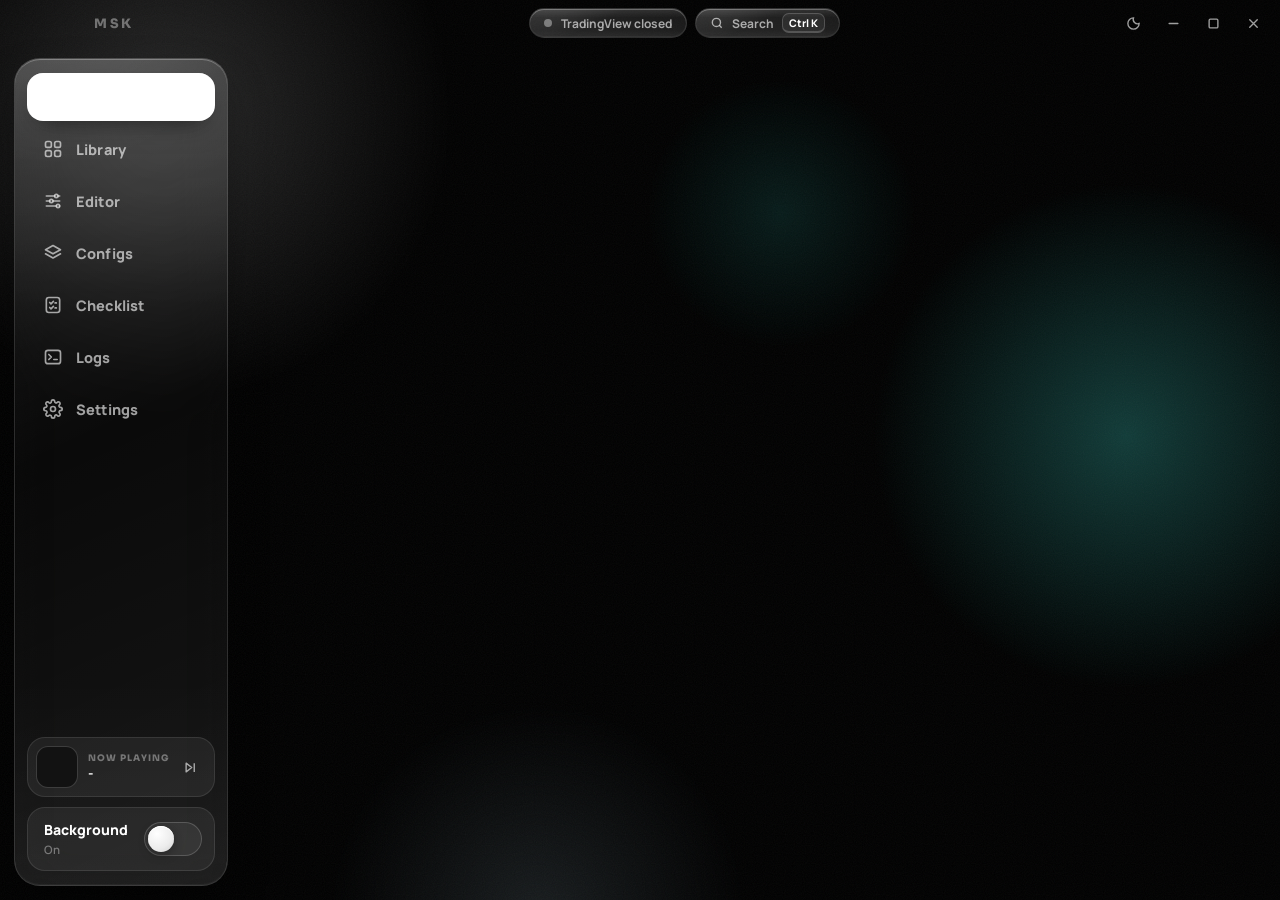
<file: studio/index.html>
<!doctype html>
<html data-theme="dark">
<head>
  <meta charset="utf-8" />
  <meta http-equiv="Content-Security-Policy" content="default-src 'self'; img-src 'self' msk: data: blob:; media-src 'self' msk: blob:; style-src 'self' 'unsafe-inline'; font-src 'self'; script-src 'self'" />
  <title>MSK Studio</title>
  <link rel="stylesheet" href="styles.css" />
</head>
<body>
  <svg width="0" height="0" style="position:absolute" aria-hidden="true">
    <filter id="lg" x="0" y="0" width="100%" height="100%" color-interpolation-filters="sRGB">
      <feTurbulence type="fractalNoise" baseFrequency="0.012 0.018" numOctaves="2" seed="9" result="n" />
      <feGaussianBlur in="n" stdDeviation="2.5" result="nb" />
      <feDisplacementMap in="SourceGraphic" in2="nb" scale="34" xChannelSelector="R" yChannelSelector="G" />
    </filter>
  </svg>

  <div class="ambient" aria-hidden="true"><i class="blob b1"></i><i class="blob b2"></i><i class="blob b3"></i><i class="blob b4"></i><div class="grain"></div></div>

  <header class="titlebar">
    <div class="brand"><span class="wm" id="wm-small"></span><span class="brand-name">MSK</span></div>
    <div class="tb-center"><div class="pill glass" id="tv-pill"><span class="dot"></span><span id="tv-text">TradingView closed</span></div>
      <button class="pill upd-pill" id="upd-pill" hidden title="Update available"><svg viewBox="0 0 24 24"><path d="M12 16V4M7 9l5-5 5 5M4 20h16"/></svg><span id="upd-text">Update</span></button>
      <button class="pill glass pal-btn" id="pal-btn" title="Command palette"><svg viewBox="0 0 24 24"><circle cx="11" cy="11" r="7"/><path d="M20 20l-4-4"/></svg><span>Search</span><kbd>Ctrl K</kbd></button></div>
    <div class="tb-right">
      <button class="wc" id="theme-btn" title="Light / dark"><svg viewBox="0 0 24 24"><path d="M12 3a9 9 0 1 0 9 9 7 7 0 0 1-9-9z"/></svg></button>
      <button class="wc" id="w-min" title="Minimize"><svg viewBox="0 0 24 24"><path d="M5 12h14"/></svg></button>
      <button class="wc" id="w-max" title="Maximize"><svg viewBox="0 0 24 24"><rect x="5" y="5" width="14" height="14" rx="2"/></svg></button>
      <button class="wc close" id="w-close" title="Close"><svg viewBox="0 0 24 24"><path d="M6 6l12 12M18 6L6 18"/></svg></button>
    </div>
  </header>

  <aside class="sidebar glass">
    <nav id="nav">
      <span class="nav-blob"></span>
      <button data-page="home"><svg viewBox="0 0 24 24"><path d="M3 11l9-7 9 7v9a1 1 0 0 1-1 1h-5v-6H9v6H4a1 1 0 0 1-1-1z"/></svg><span>Home</span></button>
      <button data-page="library"><svg viewBox="0 0 24 24"><rect x="3" y="3" width="7" height="7" rx="2"/><rect x="14" y="3" width="7" height="7" rx="2"/><rect x="3" y="14" width="7" height="7" rx="2"/><rect x="14" y="14" width="7" height="7" rx="2"/></svg><span>Library</span></button>
      <button data-page="editor"><svg viewBox="0 0 24 24"><path d="M4 6h10M18 6h2M4 12h4M12 12h8M4 18h12M20 18h0"/><circle cx="16" cy="6" r="2"/><circle cx="10" cy="12" r="2"/><circle cx="18" cy="18" r="2"/></svg><span>Editor</span></button>
      <button data-page="configs"><svg viewBox="0 0 24 24"><path d="M12 3l9 5-9 5-9-5z"/><path d="M3 13l9 5 9-5"/></svg><span>Configs</span></button>
      <button data-page="checklist"><svg viewBox="0 0 24 24"><rect x="4" y="3" width="16" height="18" rx="3"/><path d="M8 9l1.6 1.6L12.5 7.7M8 15l1.6 1.6 2.9-2.9M14.5 9.5H16M14.5 15.5H16"/></svg><span>Checklist</span></button>
      <button data-page="logs"><svg viewBox="0 0 24 24"><rect x="3" y="4" width="18" height="16" rx="3"/><path d="M7 9l3 3-3 3M13 15h4"/></svg><span>Logs</span></button>
      <button data-page="settings"><svg viewBox="0 0 24 24"><circle cx="12" cy="12" r="3"/><path d="M19.4 15a1.7 1.7 0 0 0 .3 1.8l.1.1a2 2 0 1 1-2.8 2.8l-.1-.1a1.7 1.7 0 0 0-1.8-.3 1.7 1.7 0 0 0-1 1.5V21a2 2 0 1 1-4 0v-.1a1.7 1.7 0 0 0-1.1-1.5 1.7 1.7 0 0 0-1.8.3l-.1.1a2 2 0 1 1-2.8-2.8l.1-.1a1.7 1.7 0 0 0 .3-1.8 1.7 1.7 0 0 0-1.5-1H3a2 2 0 1 1 0-4h.1a1.7 1.7 0 0 0 1.5-1.1 1.7 1.7 0 0 0-.3-1.8l-.1-.1a2 2 0 1 1 2.8-2.8l.1.1a1.7 1.7 0 0 0 1.8.3H9a1.7 1.7 0 0 0 1-1.5V3a2 2 0 1 1 4 0v.1a1.7 1.7 0 0 0 1 1.5 1.7 1.7 0 0 0 1.8-.3l.1-.1a2 2 0 1 1 2.8 2.8l-.1.1a1.7 1.7 0 0 0-.3 1.8V9a1.7 1.7 0 0 0 1.5 1H21a2 2 0 1 1 0 4h-.1a1.7 1.7 0 0 0-1.5 1z"/></svg><span>Settings</span></button>
    </nav>
    <div class="side-foot">
      <div class="np" id="np" title="Open in Editor"><span class="np-thumb"></span><div class="np-txt"><small class="eyebrow" style="font-size:9px">Now playing</small><b class="np-name">-</b><small class="np-sub"></small></div>
        <button class="np-next" id="np-next" title="Next config"><svg viewBox="0 0 24 24"><path d="M5 5l9 7-9 7zM18 5v14"/></svg></button></div>
      <div class="master">
        <div><b>Background</b><small id="master-sub">On</small></div>
        <label class="switch big"><input type="checkbox" id="master" /><span></span></label>
      </div>
    </div>
  </aside>

  <main id="view"></main>
  <div id="toasts"></div>
  <div id="modal-root"></div>
  <div id="drop" class="drop"><div class="drop-inner glass"><b>Drop to add</b><small>Images and videos go straight to your library</small></div></div>

  <script src="../common.js"></script>
  <script src="shim.js"></script>
  <script src="logo.js"></script>
  <script src="fx.js"></script>
  <script src="checklist.js"></script>
  <script src="chart.js"></script>
  <script src="app.js"></script>
</body>
</html>
</file>
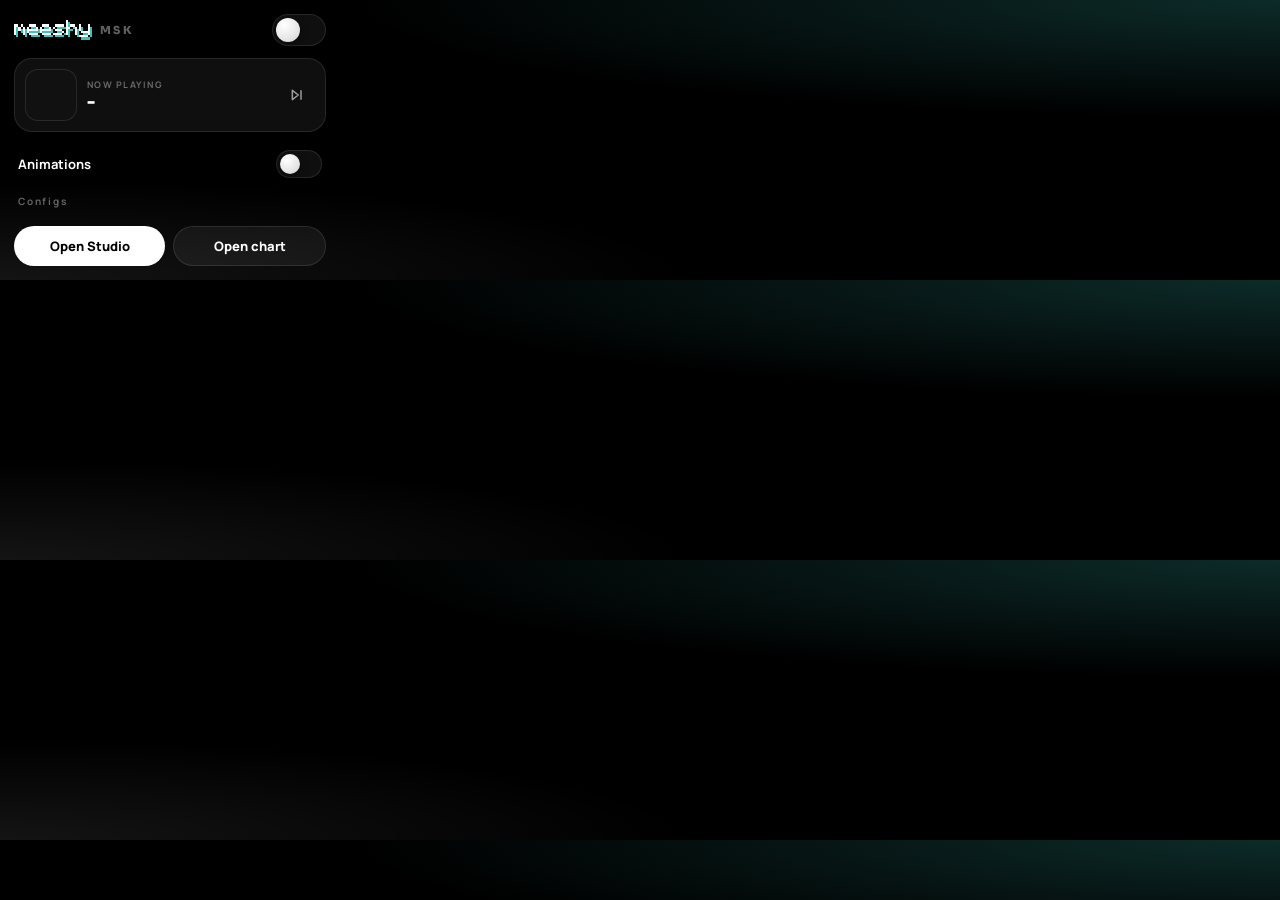
<file: popup.html>
<!doctype html>
<html data-theme="dark">
<head><meta charset="utf-8" /><link rel="stylesheet" href="popup.css" /></head>
<body>
  <header>
    <div class="brand"><span id="wm"></span><span class="tag">MSK</span></div>
    <label class="switch big" title="Background on/off"><input type="checkbox" id="on" /><span></span></label>
  </header>
  <a class="upd" id="upd" hidden><b>✦ Update <span id="upd-v"></span> is out</b><span>Download from GitHub, replace your folder, hit reload</span></a>
  <section class="np" id="np">
    <div class="thumb" id="np-thumb"></div>
    <div class="txt"><small>NOW PLAYING</small><b id="np-name">-</b><span id="np-sub"></span></div>
    <button class="icon" id="next" title="Next config"><svg viewBox="0 0 24 24"><path d="M5 5l9 7-9 7zM18 5v14"/></svg></button>
  </section>
  <div class="row"><span>Animations</span><label class="switch"><input type="checkbox" id="fx" /><span></span></label></div>
  <div class="label">Configs</div>
  <div class="list" id="list"></div>
  <footer>
    <button class="btn solid" id="studio">Open Studio</button>
    <button class="btn glass" id="chart">Open chart</button>
  </footer>
  <script src="common.js"></script>
  <script src="studio/logo.js"></script>
  <script src="popup.js"></script>
</body>
</html>
</file>
<file: studio/styles.css>
@font-face { font-family: "Sora"; src: url(fonts/sora-latin-600-normal.woff2) format("woff2"); font-weight: 600; }
@font-face { font-family: "Sora"; src: url(fonts/sora-latin-700-normal.woff2) format("woff2"); font-weight: 700; }
@font-face { font-family: "Sora"; src: url(fonts/sora-latin-800-normal.woff2) format("woff2"); font-weight: 800 900; }
@font-face { font-family: "Manrope"; src: url(fonts/manrope-latin-500-normal.woff2) format("woff2"); font-weight: 500; }
@font-face { font-family: "Manrope"; src: url(fonts/manrope-latin-600-normal.woff2) format("woff2"); font-weight: 600; }
@font-face { font-family: "Manrope"; src: url(fonts/manrope-latin-700-normal.woff2) format("woff2"); font-weight: 700; }
@font-face { font-family: "Manrope"; src: url(fonts/manrope-latin-800-normal.woff2) format("woff2"); font-weight: 800; }

:root {
  --acc: 57,197,187; --glow: 57,197,187; --miku: rgb(var(--acc)); --miku-2: #7cf7ee; --on-acc: #001a18;
  --spring: cubic-bezier(.34, 1.56, .64, 1);
  --ease: cubic-bezier(.2, .8, .2, 1);
  --r-lg: 26px; --r-md: 18px; --r-sm: 12px;
  --display: "Sora", "Segoe UI", sans-serif;
  --body: "Manrope", "Segoe UI", sans-serif;
}
[data-theme="dark"] {
  --bg: #000; --fg: #fff; --fg-2: rgba(255,255,255,.62); --fg-3: rgba(255,255,255,.38);
  --line: rgba(255,255,255,.10); --line-2: rgba(255,255,255,.18);
  --glass-a: rgba(255,255,255,.11); --glass-b: rgba(255,255,255,.025); --glass-edge: rgba(255,255,255,.14);
  --glass-hi: rgba(255,255,255,.28); --shadow: rgba(0,0,0,.65);
  --solid: #fff; --on-solid: #000; --field: rgba(255,255,255,.06);
  --blob-1: rgba(255,255,255,.16); --blob-2: rgba(var(--glow),.30); --blob-3: rgba(120,140,150,.20); --blob-4: rgba(var(--glow),.14);
}
[data-theme="light"] {
  --bg: #f3f4f5; --fg: #050505; --fg-2: rgba(0,0,0,.6); --fg-3: rgba(0,0,0,.38);
  --line: rgba(0,0,0,.08); --line-2: rgba(0,0,0,.14);
  --glass-a: rgba(255,255,255,.78); --glass-b: rgba(255,255,255,.42); --glass-edge: rgba(255,255,255,.9);
  --glass-hi: rgba(255,255,255,1); --shadow: rgba(20,30,40,.16);
  --solid: #000; --on-solid: #fff; --field: rgba(0,0,0,.045);
  --blob-1: rgba(0,0,0,.10); --blob-2: rgba(var(--glow),.38); --blob-3: rgba(160,170,180,.35); --blob-4: rgba(var(--glow),.2);
}

* { box-sizing: border-box; margin: 0; padding: 0; }
html, body { height: 100%; overflow: hidden; background: var(--bg); color: var(--fg); font-family: var(--body); font-weight: 600; font-size: 14px; -webkit-font-smoothing: antialiased; transition: background .5s var(--ease), color .5s var(--ease); }
button, input, select { font: inherit; color: inherit; }
button { cursor: pointer; border: 0; background: none; }
svg { display: block; }
::selection { background: var(--miku); color: var(--on-acc); }
::-webkit-scrollbar { width: 10px; height: 10px; }
::-webkit-scrollbar-thumb { background: var(--line-2); border-radius: 10px; border: 3px solid transparent; background-clip: padding-box; }
::-webkit-scrollbar-track { background: transparent; }

/* ---------- ambient background ---------- */
.ambient { position: fixed; inset: 0; z-index: 0; overflow: hidden; pointer-events: none; }
/* soft light without filter: blur (a blurred element is re-rendered every frame it moves) */
.blob { position: absolute; border-radius: 50%; will-change: transform; background: radial-gradient(closest-side, var(--c), transparent) !important; }
.b1 { --c: var(--blob-1); width: 46vw; height: 46vw; left: -10vw; top: -14vw; animation: drift1 34s ease-in-out infinite alternate; }
.b2 { --c: var(--blob-2); width: 40vw; height: 40vw; right: -8vw; top: 20vh; animation: drift2 40s ease-in-out infinite alternate; }
.b3 { --c: var(--blob-3); width: 34vw; height: 34vw; left: 25vw; bottom: -18vw; animation: drift3 46s ease-in-out infinite alternate; }
.b4 { --c: var(--blob-4); width: 22vw; height: 22vw; left: 50vw; top: 8vh; animation: drift1 28s ease-in-out infinite alternate-reverse; }
@keyframes drift1 { to { transform: translate(14vw, 12vh) scale(1.15); } }
@keyframes drift2 { to { transform: translate(-16vw, -10vh) scale(.9); } }
@keyframes drift3 { to { transform: translate(10vw, -14vh) scale(1.2); } }
.grain { position: absolute; inset: 0; opacity: .05; background-image: url("data:image/svg+xml,%3Csvg xmlns='http://www.w3.org/2000/svg' width='160' height='160'%3E%3Cfilter id='n'%3E%3CfeTurbulence type='fractalNoise' baseFrequency='.9' numOctaves='2'/%3E%3C/filter%3E%3Crect width='100%25' height='100%25' filter='url(%23n)'/%3E%3C/svg%3E"); }

/* ---------- liquid glass ---------- */
.glass {
  position: relative; isolation: isolate;
  background: linear-gradient(155deg, var(--glass-a), var(--glass-b) 45%, var(--glass-a) 140%);
  backdrop-filter: blur(24px) saturate(180%);
  border: 1px solid var(--glass-edge);
  box-shadow: inset 0 1px 0 var(--glass-hi), inset 0 -1px 1px rgba(255,255,255,.05), 0 20px 50px -18px var(--shadow);
}
.glass::before { /* specular highlight that follows the cursor */
  content: ""; position: absolute; inset: 0; border-radius: inherit; pointer-events: none; z-index: -1;
  background: radial-gradient(420px circle at var(--mx, 20%) var(--my, -10%), rgba(255,255,255,.14), transparent 45%);
  opacity: .9; transition: opacity .4s;
}
.glass::after { /* soft rim light */
  content: ""; position: absolute; inset: 0; border-radius: inherit; pointer-events: none;
  background: linear-gradient(180deg, rgba(255,255,255,.10), transparent 30%, transparent 75%, rgba(255,255,255,.04));
  mix-blend-mode: overlay;
}
.bubble { /* refracting liquid glass for small pills/buttons */
  backdrop-filter: blur(10px) saturate(190%);
  backdrop-filter: url(#lg) blur(6px) saturate(190%) brightness(1.08);
}

/* ---------- layout ---------- */
.titlebar { position: fixed; top: 0; left: 0; right: 0; height: 46px; z-index: 50; display: flex; align-items: center; padding: 0 8px 0 18px; -webkit-app-region: drag; }
.titlebar button, .titlebar .pill { -webkit-app-region: no-drag; }
.brand { display: flex; align-items: center; gap: 10px; width: 236px; }
.brand .wm { width: 66px; color: var(--fg); }
.brand-name { font-family: var(--display); font-weight: 900; font-size: 13px; letter-spacing: .2em; color: var(--fg-3); }
.tb-center { flex: 1; display: flex; justify-content: center; }
.tb-right { display: flex; gap: 2px; }
.wc { width: 38px; height: 32px; border-radius: 10px; display: grid; place-items: center; color: var(--fg-2); transition: background .2s, color .2s, transform .25s var(--spring); }
.wc svg { width: 15px; height: 15px; fill: none; stroke: currentColor; stroke-width: 2.2; stroke-linecap: round; }
.wc:hover { background: var(--field); color: var(--fg); }
.wc:active { transform: scale(.9); }
.wc.close:hover { background: #e5484d; color: #fff; }
.pill { display: inline-flex; align-items: center; gap: 9px; height: 30px; padding: 0 14px; border-radius: 99px; font-size: 12px; font-weight: 700; color: var(--fg-2); cursor: pointer; transition: transform .3s var(--spring); }
.pill:hover { transform: scale(1.04); }
.dot { width: 8px; height: 8px; border-radius: 50%; background: var(--fg-3); box-shadow: 0 0 0 0 transparent; transition: background .3s; }
.dot.on { background: var(--miku); animation: pulse 2s infinite; }
.dot.warn { background: #ffb224; }
.dot.busy { background: var(--fg); animation: blink 1s infinite; }
@keyframes pulse { 0% { box-shadow: 0 0 0 0 rgba(var(--acc),.6); } 70% { box-shadow: 0 0 0 9px rgba(var(--acc),0); } 100% { box-shadow: 0 0 0 0 rgba(var(--acc),0); } }
@keyframes blink { 50% { opacity: .25; } }

.sidebar { position: fixed; top: 58px; left: 14px; bottom: 14px; width: 214px; z-index: 40; border-radius: var(--r-lg); padding: 14px 12px; display: flex; flex-direction: column; }
#nav { position: relative; display: flex; flex-direction: column; gap: 4px; }
#nav button { position: relative; z-index: 1; display: flex; align-items: center; gap: 13px; height: 48px; padding: 0 16px; border-radius: 16px; color: var(--fg-2); font-weight: 800; font-size: 14.5px; letter-spacing: .01em; transition: color .3s, transform .3s var(--spring); }
#nav button svg { width: 20px; height: 20px; fill: none; stroke: currentColor; stroke-width: 2; stroke-linecap: round; stroke-linejoin: round; transition: transform .45s var(--spring); }
#nav button:hover { color: var(--fg); }
#nav button:hover svg { transform: scale(1.12) rotate(-4deg); }
#nav button:active { transform: scale(.96); }
#nav button.active { color: var(--on-solid); }
.nav-blob { position: absolute; left: 0; right: 0; top: 0; height: 48px; border-radius: 16px; background: var(--solid); z-index: 0;
  box-shadow: 0 10px 28px -10px var(--shadow), inset 0 1px 0 rgba(255,255,255,.35);
  transition: transform .55s cubic-bezier(.5, 1.5, .4, 1), height .3s var(--ease); }
.side-foot { margin-top: auto; }
.master { display: flex; align-items: center; justify-content: space-between; gap: 10px; padding: 12px 12px 12px 16px; border-radius: 18px; background: var(--field); border: 1px solid var(--line); }
.master b { display: block; font-weight: 800; font-size: 14px; }
.master small { color: var(--fg-3); font-size: 11.5px; }

main#view { position: fixed; top: 46px; left: 242px; right: 0; bottom: 0; z-index: 10; overflow-y: auto; overflow-x: hidden; padding: 18px 28px 40px 18px; }
.page { animation: pageIn .6s var(--ease) both; }
.page.out { animation: pageOut .22s var(--ease) both; }
@keyframes pageIn { from { opacity: 0; transform: translateY(18px) scale(.99); filter: blur(10px); } }
@keyframes pageOut { to { opacity: 0; transform: translateY(-8px); filter: blur(6px); } }
.stagger > * { animation: rise .7s var(--ease) both; animation-delay: calc(var(--i, 0) * 55ms + 60ms); }
@keyframes rise { from { opacity: 0; transform: translateY(16px) scale(.98); } }

/* ---------- type ---------- */
.eyebrow { font-family: var(--display); font-weight: 800; font-size: 11px; letter-spacing: .28em; text-transform: uppercase; color: var(--fg-3); }
h1.title { font-family: var(--display); font-weight: 900; font-size: 46px; line-height: 1.02; letter-spacing: -.035em; }
h2.title { font-family: var(--display); font-weight: 900; font-size: 34px; letter-spacing: -.03em; }
h3 { font-family: var(--display); font-weight: 800; font-size: 15px; letter-spacing: -.01em; }
.muted { color: var(--fg-2); }
.faint { color: var(--fg-3); }
.page-head { display: flex; align-items: flex-end; justify-content: space-between; gap: 20px; margin: 8px 0 22px; }
.page-head .left { display: flex; flex-direction: column; gap: 8px; }
.row { display: flex; align-items: center; gap: 10px; }
.wrap { flex-wrap: wrap; }
.grow { flex: 1; }

/* ---------- buttons ---------- */
.btn { position: relative; display: inline-flex; align-items: center; justify-content: center; gap: 9px; height: 42px; padding: 0 20px; border-radius: 99px; font-weight: 800; font-size: 13.5px; letter-spacing: .01em; white-space: nowrap; transition: transform .35s var(--spring), background .25s, box-shadow .3s, opacity .2s; overflow: hidden; }
.btn svg { width: 17px; height: 17px; fill: none; stroke: currentColor; stroke-width: 2.2; stroke-linecap: round; stroke-linejoin: round; }
.btn:hover { transform: translateY(-2px) scale(1.02); }
.btn:active { transform: scale(.95); transition-duration: .1s; }
.btn.solid { background: var(--solid); color: var(--on-solid); box-shadow: 0 12px 30px -12px var(--shadow), inset 0 1px 0 rgba(255,255,255,.4); }
.btn.glass { color: var(--fg); }
.btn.ghost { color: var(--fg-2); }
.btn.ghost:hover { color: var(--fg); background: var(--field); }
.btn.miku { background: var(--miku); color: var(--on-acc); box-shadow: 0 12px 30px -10px rgba(var(--acc),.6); }
.btn.danger:hover { color: #ff5a5f; }
.btn.sm { height: 34px; padding: 0 14px; font-size: 12.5px; }
.btn.icon { width: 38px; padding: 0; height: 38px; }
.btn.sm.icon { width: 34px; height: 34px; }
.btn[disabled] { opacity: .4; pointer-events: none; }
.btn .ripple { position: absolute; border-radius: 50%; transform: scale(0); background: currentColor; opacity: .22; animation: ripple .6s var(--ease); pointer-events: none; }
@keyframes ripple { to { transform: scale(4); opacity: 0; } }

/* ---------- cards ---------- */
.card { border-radius: var(--r-lg); padding: 20px; }
.grid { display: grid; gap: 16px; }
.hero { display: grid; grid-template-columns: 1.35fr 1fr; gap: 16px; margin-bottom: 16px; }
.hero-main { padding: 34px; border-radius: 30px; display: flex; flex-direction: column; gap: 18px; min-height: 280px; overflow: hidden; }
.hero-main .wm-big { width: min(330px, 70%); color: var(--fg); animation: float 6s ease-in-out infinite; }
.hero-main .wm-big .sh { animation: shimmer 4s ease-in-out infinite; }
@keyframes float { 50% { transform: translateY(-6px); } }
@keyframes shimmer { 50% { opacity: .55; } }
.status-card { padding: 26px; border-radius: 30px; display: flex; flex-direction: column; gap: 14px; }
.status-big { display: flex; align-items: center; gap: 14px; }
.status-orb { width: 54px; height: 54px; border-radius: 50%; display: grid; place-items: center; background: var(--field); border: 1px solid var(--line); flex: none; }
.status-orb .dot { width: 14px; height: 14px; }
.status-title { font-family: var(--display); font-weight: 900; font-size: 22px; letter-spacing: -.02em; }
.kv { display: flex; justify-content: space-between; padding: 10px 0; border-top: 1px solid var(--line); font-size: 13px; }
.kv span:first-child { color: var(--fg-3); }

.active-card { display: grid; grid-template-columns: 1.6fr 1fr; gap: 0; border-radius: 30px; overflow: hidden; padding: 0; margin-bottom: 16px; }
.active-card .stage { border-radius: 0; height: 100%; min-height: 300px; }
.active-info { padding: 26px; display: flex; flex-direction: column; gap: 14px; }
.big-name { font-family: var(--display); font-weight: 900; font-size: 30px; letter-spacing: -.03em; line-height: 1.05; }
.swatches { display: flex; gap: 6px; }
.sw { width: 22px; height: 22px; border-radius: 7px; border: 1px solid var(--line-2); box-shadow: inset 0 1px 0 rgba(255,255,255,.25); }
.badge { display: inline-flex; align-items: center; height: 24px; padding: 0 10px; border-radius: 99px; font-size: 11px; font-weight: 800; letter-spacing: .04em; text-transform: uppercase; background: var(--field); border: 1px solid var(--line); color: var(--fg-2); }
.badge.on { background: var(--miku); color: var(--on-acc); border-color: transparent; }

.chips { display: flex; gap: 10px; overflow-x: auto; padding: 4px 2px 12px; }
.chip { flex: none; display: flex; align-items: center; gap: 10px; height: 52px; padding: 0 16px 0 8px; border-radius: 99px; font-weight: 800; transition: transform .35s var(--spring), box-shadow .3s; }
.chip:hover { transform: translateY(-3px); }
.chip:active { transform: scale(.95); }
.chip .thumb { width: 36px; height: 36px; border-radius: 50%; background: #111 center/cover; border: 1px solid var(--line-2); flex: none; }
.chip.active { outline: 2px solid var(--fg); outline-offset: 2px; }
.stats { display: grid; grid-template-columns: repeat(3, 1fr); gap: 16px; }
.stat { padding: 20px 22px; border-radius: 24px; }
.stat b { display: block; font-family: var(--display); font-weight: 900; font-size: 34px; letter-spacing: -.03em; }
.stat span { color: var(--fg-3); font-size: 12px; text-transform: uppercase; letter-spacing: .14em; font-weight: 800; }

/* ---------- stage (preview) ---------- */
.stage { position: relative; overflow: hidden; border-radius: var(--r-md); background: #000; aspect-ratio: 16/9; isolation: isolate; }
.stage .layer { position: absolute; inset: 0; transition: opacity .5s var(--ease); }
.stage .base { z-index: 0; will-change: transform; contain: strict; }
.stage .m-wrap { z-index: 1; will-change: transform; contain: strict; }
.stage.fxing .m-wrap img, .stage.fxing .m-wrap video { transition: none; }
.stage .m-wrap img, .stage .m-wrap video { position: absolute; inset: 0; width: 100%; height: 100%; transition: filter .35s, opacity .35s, transform .35s; }
.stage canvas { position: absolute; inset: 0; width: 100%; height: 100%; z-index: 2; }
.stage.overlay .m-wrap { z-index: 3; pointer-events: none; }
.stage .tag { position: absolute; z-index: 5; left: 12px; top: 12px; }

/* ---------- library ---------- */
.toolbar { display: flex; align-items: center; gap: 12px; margin-bottom: 18px; flex-wrap: wrap; }
.search { display: flex; align-items: center; gap: 8px; height: 42px; padding: 0 16px; border-radius: 99px; min-width: 240px; }
.search svg { width: 16px; height: 16px; fill: none; stroke: var(--fg-3); stroke-width: 2.2; }
.search input { background: none; border: 0; outline: 0; flex: 1; font-weight: 700; }
.media-grid { display: grid; grid-template-columns: repeat(auto-fill, minmax(230px, 1fr)); gap: 16px; }
.m-card { border-radius: 22px; overflow: hidden; padding: 8px; transition: transform .45s var(--spring), box-shadow .3s; cursor: pointer; }
.m-card:hover { transform: translateY(-5px) scale(1.01); }
.m-thumb { position: relative; aspect-ratio: 16/10; border-radius: 15px; overflow: hidden; background: linear-gradient(135deg, #1b1b1b, #050505); }
.m-thumb img, .m-thumb video { position: absolute; inset: 0; width: 100%; height: 100%; object-fit: cover; transition: transform .8s var(--ease), opacity .4s; }
.m-card:hover .m-thumb img { transform: scale(1.06); }
.m-thumb .type { position: absolute; left: 8px; top: 8px; height: 22px; padding: 0 9px; border-radius: 99px; font-size: 10px; font-weight: 800; letter-spacing: .1em; display: flex; align-items: center; color: #fff; background: rgba(0,0,0,.45); backdrop-filter: blur(10px); text-transform: uppercase; }
.m-thumb .fav { position: absolute; right: 8px; top: 8px; width: 32px; height: 32px; border-radius: 50%; display: grid; place-items: center; background: rgba(0,0,0,.4); backdrop-filter: blur(10px); color: #fff; opacity: 0; transform: scale(.7); transition: opacity .25s, transform .4s var(--spring); }
.m-thumb .fav svg { width: 16px; height: 16px; fill: none; stroke: currentColor; stroke-width: 2; }
.m-thumb .fav.on { opacity: 1; transform: scale(1); color: var(--miku); }
.m-thumb .fav.on svg { fill: currentColor; }
.m-card:hover .fav { opacity: 1; transform: scale(1); }
.m-meta { display: flex; align-items: center; gap: 6px; padding: 10px 6px 4px; }
.m-meta .name { flex: 1; font-weight: 800; white-space: nowrap; overflow: hidden; text-overflow: ellipsis; }
.m-meta small { color: var(--fg-3); font-size: 11px; }
.empty { text-align: center; padding: 70px 20px; border-radius: 30px; display: flex; flex-direction: column; align-items: center; gap: 14px; }
.empty .ico { width: 70px; height: 70px; border-radius: 22px; display: grid; place-items: center; background: var(--field); }
.empty .ico svg { width: 30px; height: 30px; fill: none; stroke: var(--fg-2); stroke-width: 2; }

/* segmented control */
.seg { position: relative; display: inline-flex; padding: 4px; border-radius: 99px; gap: 0; }
.seg button { position: relative; z-index: 1; height: 34px; padding: 0 16px; border-radius: 99px; font-weight: 800; font-size: 12.5px; color: var(--fg-2); transition: color .3s; }
.seg button.on { color: var(--on-solid); }
.seg .thumb { position: absolute; top: 4px; bottom: 4px; left: 0; border-radius: 99px; background: var(--solid); transition: transform .5s cubic-bezier(.5, 1.4, .4, 1), width .5s cubic-bezier(.5, 1.4, .4, 1); box-shadow: 0 6px 18px -6px var(--shadow); }
.seg.full { display: flex; }
.seg.full button { flex: 1; padding: 0 8px; }

/* ---------- editor ---------- */
.ws { display: grid; grid-template-columns: minmax(0, 1fr) 380px; gap: 16px; align-items: start; }
.ws-left { position: sticky; top: 0; display: flex; flex-direction: column; gap: 14px; }
.ws-left .stage { border-radius: 24px; box-shadow: 0 30px 70px -30px var(--shadow); }
.ws-bar { display: flex; align-items: center; gap: 10px; padding: 8px 8px 8px 18px; border-radius: 99px; margin-bottom: 16px; }
.ws-bar input.name { flex: 1; min-width: 120px; background: none; border: 0; outline: 0; font-family: var(--display); font-weight: 900; font-size: 18px; letter-spacing: -.02em; }
.strip { display: flex; gap: 10px; overflow-x: auto; padding: 12px; border-radius: 22px; }
.strip .s-item { flex: none; width: 112px; aspect-ratio: 16/10; border-radius: 12px; overflow: hidden; position: relative; background: #111 center/cover; border: 2px solid transparent; transition: transform .35s var(--spring), border-color .2s; cursor: pointer; }
.strip .s-item:hover { transform: translateY(-3px); }
.strip .s-item.on { border-color: var(--miku); box-shadow: 0 0 0 3px rgba(var(--acc),.25); }
.strip .s-item.none { display: grid; place-items: center; color: var(--fg-3); background: var(--field); font-weight: 800; font-size: 12px; }
.strip .s-item.add { display: grid; place-items: center; color: var(--fg-2); background: var(--field); border: 2px dashed var(--line-2); font-size: 22px; }
.panel { border-radius: 24px; padding: 6px 18px; margin-bottom: 12px; }
.panel > summary { list-style: none; display: flex; align-items: center; justify-content: space-between; padding: 14px 0; cursor: pointer; }
.panel > summary::-webkit-details-marker { display: none; }
.panel > summary .chev { width: 18px; height: 18px; fill: none; stroke: var(--fg-3); stroke-width: 2.4; transition: transform .4s var(--spring); }
.panel[open] > summary .chev { transform: rotate(180deg); }
.panel .body { padding: 2px 0 16px; display: flex; flex-direction: column; gap: 14px; }
.panel[open] .body { animation: rise .5s var(--ease) both; }
.ctrl { display: flex; flex-direction: column; gap: 8px; }
.ctrl .lbl { display: flex; justify-content: space-between; font-size: 12.5px; color: var(--fg-2); font-weight: 700; }
.ctrl .lbl b { color: var(--fg); font-weight: 800; font-variant-numeric: tabular-nums; }
.two { display: grid; grid-template-columns: 1fr 1fr; gap: 10px; }
.line { display: flex; align-items: center; justify-content: space-between; gap: 10px; font-size: 13px; }

/* range slider */
input[type=range] { -webkit-appearance: none; appearance: none; width: 100%; height: 22px; background: transparent; cursor: pointer; --p: 50%; }
input[type=range]::-webkit-slider-runnable-track { height: 8px; border-radius: 99px; background: linear-gradient(90deg, var(--fg) var(--p), var(--field) var(--p)); border: 1px solid var(--line); }
input[type=range]::-webkit-slider-thumb { -webkit-appearance: none; width: 22px; height: 22px; margin-top: -8px; border-radius: 50%; background: radial-gradient(circle at 35% 30%, #fff, #e8e8e8 60%, #cfcfcf); border: 1px solid rgba(0,0,0,.15); box-shadow: 0 4px 12px rgba(0,0,0,.35), inset 0 1px 0 #fff; transition: transform .3s var(--spring); }
input[type=range]:active::-webkit-slider-thumb { transform: scale(1.25); }

/* color field */
.color { display: flex; align-items: center; gap: 8px; height: 40px; padding: 0 6px 0 6px; border-radius: 14px; background: var(--field); border: 1px solid var(--line); }
.color .chip-c { position: relative; width: 28px; height: 28px; border-radius: 9px; overflow: hidden; flex: none; border: 1px solid var(--line-2); box-shadow: inset 0 1px 0 rgba(255,255,255,.3); transition: transform .3s var(--spring); }
.color .chip-c:hover { transform: scale(1.1); }
.color .chip-c input { position: absolute; inset: -6px; width: 40px; height: 40px; opacity: 0; cursor: pointer; }
.color input.hex { width: 100%; background: none; border: 0; outline: 0; font-weight: 800; font-size: 12px; text-transform: uppercase; font-variant-numeric: tabular-nums; }
.color .lab { font-size: 11px; color: var(--fg-3); white-space: nowrap; }
.palettes { display: flex; gap: 8px; flex-wrap: wrap; }
.pal { display: flex; align-items: center; gap: 6px; height: 32px; padding: 0 12px 0 6px; border-radius: 99px; font-size: 12px; font-weight: 800; transition: transform .3s var(--spring); }
.pal:hover { transform: translateY(-2px); }
.pal i { width: 10px; height: 20px; border-radius: 4px; display: inline-block; }

/* switch */
.switch { position: relative; display: inline-block; width: 50px; height: 30px; flex: none; }
.switch.big { width: 58px; height: 34px; }
.switch input { opacity: 0; width: 0; height: 0; position: absolute; }
.switch span { position: absolute; inset: 0; border-radius: 99px; background: var(--field); border: 1px solid var(--line-2); cursor: pointer; transition: background .35s var(--ease); }
.switch span::after { content: ""; position: absolute; top: 3px; left: 3px; width: calc(100% - 50% - 1px); aspect-ratio: 1; height: auto; border-radius: 50%;
  background: radial-gradient(circle at 35% 30%, #fff, #ececec 60%, #d0d0d0); box-shadow: 0 3px 10px rgba(0,0,0,.35), inset 0 1px 0 #fff;
  transition: transform .5s cubic-bezier(.5, 1.6, .4, 1), width .25s; }
.switch.big span::after { width: 26px; }
.switch:not(.big) span::after { width: 22px; }
.switch input:checked + span { background: var(--miku); border-color: transparent; }
.switch input:checked + span::after { transform: translateX(20px); }
.switch.big input:checked + span::after { transform: translateX(24px); }
.switch:active span::after { width: 30px; }
.switch.big:active span::after { width: 34px; }

/* ---------- configs ---------- */
.cfg-grid { display: grid; grid-template-columns: repeat(auto-fill, minmax(300px, 1fr)); gap: 16px; }
.cfg { border-radius: 26px; padding: 8px; transition: transform .45s var(--spring); }
.cfg:hover { transform: translateY(-5px); }
.cfg .stage { border-radius: 19px; }
.cfg.active { box-shadow: 0 0 0 2px var(--miku), 0 20px 50px -18px rgba(var(--acc),.5); }
.cfg-info { padding: 12px 10px 6px; display: flex; flex-direction: column; gap: 10px; }
.cfg-info .name { font-family: var(--display); font-weight: 800; font-size: 16px; letter-spacing: -.01em; white-space: nowrap; overflow: hidden; text-overflow: ellipsis; }
.cfg-actions { display: flex; gap: 6px; align-items: center; }

/* ---------- settings ---------- */
.set-grid { display: grid; grid-template-columns: 1fr 1fr; gap: 16px; align-items: start; }
.set-card { border-radius: 26px; padding: 22px; display: flex; flex-direction: column; gap: 4px; }
.set-card h3 { margin-bottom: 8px; }
.set-row { display: flex; align-items: center; justify-content: space-between; gap: 14px; padding: 12px 0; border-top: 1px solid var(--line); }
.set-row:first-of-type { border-top: 0; }
.set-row .t b { display: block; font-weight: 800; }
.set-row .t small { color: var(--fg-3); font-size: 12px; font-weight: 600; }
.field { height: 40px; padding: 0 14px; border-radius: 12px; background: var(--field); border: 1px solid var(--line); outline: 0; font-weight: 700; min-width: 0; transition: border-color .2s, box-shadow .2s; }
.field:focus { border-color: var(--miku); box-shadow: 0 0 0 4px rgba(var(--acc),.18); }
.field.mono { font-variant-numeric: tabular-nums; }
.path { white-space: pre-line; font-size: 12px; color: var(--fg-2); word-break: break-all; padding: 10px 12px; border-radius: 12px; background: var(--field); border: 1px solid var(--line); }

/* ---------- toasts / modal / drop ---------- */
#toasts { position: fixed; right: 20px; bottom: 20px; z-index: 200; display: flex; flex-direction: column; gap: 10px; align-items: flex-end; }
.toast { display: flex; align-items: center; gap: 10px; padding: 12px 18px; border-radius: 18px; font-weight: 800; max-width: 380px; animation: toastIn .55s cubic-bezier(.5, 1.5, .4, 1) both; }
.toast.out { animation: toastOut .3s var(--ease) both; }
.toast .dot { flex: none; }
@keyframes toastIn { from { opacity: 0; transform: translateY(20px) scale(.9); } }
@keyframes toastOut { to { opacity: 0; transform: translateX(30px) scale(.95); } }
#modal-root .scrim { position: fixed; inset: 0; z-index: 150; background: rgba(0,0,0,.45); backdrop-filter: blur(6px); display: grid; place-items: center; animation: fade .3s both; }
#modal-root .modal { width: 420px; border-radius: 28px; padding: 26px; display: flex; flex-direction: column; gap: 16px; animation: pop .5s cubic-bezier(.5, 1.5, .4, 1) both; }
@keyframes fade { from { opacity: 0; } }
@keyframes pop { from { opacity: 0; transform: scale(.88) translateY(10px); } }
.drop { position: fixed; inset: 0; z-index: 180; display: grid; place-items: center; background: rgba(0,0,0,.35); opacity: 0; pointer-events: none; transition: opacity .25s; }
.drop.on { opacity: 1; }
.drop-inner { padding: 50px 70px; border-radius: 36px; text-align: center; display: flex; flex-direction: column; gap: 8px; border: 2px dashed var(--miku); transform: scale(.94); transition: transform .45s var(--spring); }
.drop.on .drop-inner { transform: scale(1); }
.drop-inner b { font-family: var(--display); font-weight: 900; font-size: 30px; }

.menu { position: fixed; z-index: 160; min-width: 180px; padding: 6px; border-radius: 16px; display: flex; flex-direction: column; animation: pop .35s cubic-bezier(.5, 1.5, .4, 1) both; }
.menu button { text-align: left; padding: 10px 12px; border-radius: 10px; font-weight: 700; }
.menu button:hover { background: var(--field); }
.menu button.danger { color: #ff5a5f; }
.two .color { flex-wrap: wrap; height: auto; padding: 8px; row-gap: 6px; }
.two .color .lab { order: -1; width: 100%; padding: 0 2px; }
.two .color input.hex { width: calc(100% - 40px); }

/* ---------- logs ---------- */
.log-box { border-radius: 24px; padding: 10px 6px 10px 14px; height: calc(100vh - 290px); min-height: 300px; overflow-y: auto; font-family: "Cascadia Mono", Consolas, "SF Mono", monospace; font-size: 12px; font-weight: 500; line-height: 1.55; }
.log-line { display: grid; grid-template-columns: 92px 58px 64px 1fr; gap: 8px; padding: 3px 8px; border-radius: 8px; animation: fade .3s both; }
.log-line:hover { background: var(--field); }
.log-line .ts { color: var(--fg-3); font-variant-numeric: tabular-nums; }
.log-line .lv { font-weight: 800; font-size: 10.5px; letter-spacing: .06em; }
.log-line .src { color: var(--fg-3); }
.log-line .msg { word-break: break-word; white-space: pre-wrap; }
.log-line .dat { display: block; color: var(--fg-3); font-size: 11.5px; }
.lv.error { color: #ff5a5f; } .lv.warn { color: #ffb224; } .lv.info { color: var(--miku); } .lv.debug { color: var(--fg-3); }
.log-line.error { background: rgba(255,90,95,.08); }
.btn.kill { background: #e5484d; color: #fff; box-shadow: 0 12px 30px -12px rgba(229,72,77,.6); }

/* ---------- animations ---------- */
.fx-card { display: flex; flex-direction: column; gap: 12px; padding: 14px; border-radius: 18px; background: var(--field); border: 1px solid var(--line); animation: rise .45s var(--ease) both; }
.fx-card .fx-sel { flex: 1; height: 38px; padding: 0 10px; cursor: pointer; }
.fx-card .fx-sel option, .fx-card .fx-sel optgroup { background: var(--bg); color: var(--fg); }
.waves { display: flex; flex-wrap: wrap; gap: 6px; }
.wv { height: 30px; padding: 0 12px; border-radius: 99px; font-size: 12px; font-weight: 800; color: var(--fg-2); border: 1px solid var(--line-2); transition: transform .3s var(--spring), background .2s, color .2s; }
.wv:hover { transform: translateY(-2px); color: var(--fg); }
.wv.on { background: var(--solid); color: var(--on-solid); border-color: transparent; }

/* ---------- settings v2 ---------- */
.set-page .page-head .search { min-width: 280px; }
.set-page { max-width: 1040px; }
.set-tabs { position: sticky; top: -6px; z-index: 20; display: flex; padding: 5px; border-radius: 99px; margin: 0 0 16px;
  background: color-mix(in srgb, var(--bg) 97%, var(--fg) 3%) !important; box-shadow: 0 14px 30px -14px var(--shadow), inset 0 1px 0 var(--glass-hi); }
.set-tabs button { position: relative; z-index: 1; flex: 1; display: flex; align-items: center; justify-content: center; gap: 8px; height: 38px; border-radius: 99px; font-weight: 800; font-size: 13px; color: var(--fg-2); transition: color .3s; }
.set-tabs button svg { width: 16px; height: 16px; fill: none; stroke: currentColor; stroke-width: 2.2; stroke-linecap: round; stroke-linejoin: round; }
.set-tabs button.on { color: var(--on-solid); }
.set-tabs .thumb { position: absolute; top: 5px; bottom: 5px; left: 0; border-radius: 99px; background: var(--solid); transition: transform .5s cubic-bezier(.5,1.4,.4,1), width .5s cubic-bezier(.5,1.4,.4,1); box-shadow: 0 6px 18px -6px var(--shadow); }
.set-body { display: flex; flex-direction: column; gap: 16px; }
.set-sec { border-radius: 26px; padding: 22px 24px 10px; scroll-margin-top: 80px; }
.set-sec h3 { display: flex; align-items: center; gap: 10px; font-size: 17px; margin-bottom: 8px; }
.set-sec h3 svg { width: 20px; height: 20px; fill: none; stroke: var(--miku); stroke-width: 2.2; stroke-linecap: round; stroke-linejoin: round; }
.set-sec .set-row { display: flex; align-items: center; gap: 14px; padding: 13px 0; border-top: 1px solid var(--line); }
.set-sec .set-row:first-of-type { border-top: 0; }
.set-sec .set-row .t { flex: 1; min-width: 0; }
.set-sec .set-row.col { flex-wrap: wrap; }
.set-sec .set-row.col .path, .set-sec .set-row.col > .row { flex-basis: 100%; margin-left: 50px; }
.row-ico { width: 36px; height: 36px; border-radius: 11px; display: grid; place-items: center; background: var(--field); border: 1px solid var(--line); flex: none; }
.row-ico svg { width: 17px; height: 17px; fill: none; stroke: var(--fg-2); stroke-width: 2.1; stroke-linecap: round; stroke-linejoin: round; }
.tv-hero { display: flex; align-items: center; gap: 14px; padding: 14px; border-radius: 18px; background: var(--field); border: 1px solid var(--line); margin: 4px 0 6px; }
.tv-hero .status-orb { width: 46px; height: 46px; }
.tv-stats { display: flex; gap: 16px; padding: 0 8px; }
.tv-stats span { display: flex; flex-direction: column; align-items: center; }
.tv-stats small { font-size: 10px; letter-spacing: .14em; text-transform: uppercase; color: var(--fg-3); font-weight: 800; }
.tv-stats b { font-family: var(--display); font-weight: 900; font-size: 16px; font-variant-numeric: tabular-nums; }
kbd { display: inline-flex; align-items: center; height: 24px; padding: 0 8px; border-radius: 7px; font: 800 11.5px var(--body); background: var(--field); border: 1px solid var(--line-2); border-bottom-width: 2px; color: var(--fg); }
.keys, .hotkey { display: inline-flex; gap: 5px; align-items: center; }
.hotkey { min-width: 150px; justify-content: flex-end; padding: 6px 10px; border-radius: 12px; border: 1px dashed transparent; transition: border-color .2s, background .2s; }
.hotkey:hover { border-color: var(--line-2); background: var(--field); }
.hotkey.rec { border-color: var(--miku); background: rgba(var(--acc),.1); animation: blink 1.2s infinite; }
.stepper { display: inline-flex; align-items: center; height: 38px; border-radius: 12px; background: var(--field); border: 1px solid var(--line); overflow: hidden; }
.stepper button { width: 34px; height: 100%; font-size: 18px; font-weight: 800; color: var(--fg-2); transition: background .2s, color .2s; }
.stepper button:hover { background: var(--line); color: var(--fg); }
.stepper input { width: 64px; text-align: center; background: none; border: 0; outline: 0; font-weight: 800; font-variant-numeric: tabular-nums; }
.stepper .u { font-size: 12px; color: var(--fg-3); padding-right: 4px; }
.about { display: flex; align-items: center; gap: 18px; padding: 18px 0 14px; border-top: 1px solid var(--line); margin-top: 4px; }
.about-wm { width: 150px; color: var(--fg); }

/* ---------- sidebar now playing ---------- */
.np { display: flex; align-items: center; gap: 10px; padding: 8px; border-radius: 18px; margin-bottom: 10px; cursor: pointer; background: var(--field); border: 1px solid var(--line); transition: transform .35s var(--spring), background .2s; }
.np:hover { transform: translateY(-2px); }
.np-thumb { width: 42px; height: 42px; border-radius: 12px; flex: none; background: #111 center/cover; border: 1px solid var(--line-2); }
.np-txt { flex: 1; min-width: 0; display: flex; flex-direction: column; }
.np-txt .eyebrow { letter-spacing: .12em; white-space: nowrap; }
.np-name { font-weight: 800; font-size: 13px; white-space: nowrap; overflow: hidden; text-overflow: ellipsis; }
.np-sub { font-size: 11px; color: var(--fg-3); }
.np-next { width: 32px; height: 32px; border-radius: 10px; display: grid; place-items: center; color: var(--fg-2); transition: background .2s, transform .3s var(--spring); }
.np-next svg { width: 15px; height: 15px; fill: none; stroke: currentColor; stroke-width: 2.2; stroke-linejoin: round; }
.np-next:hover { background: var(--line); color: var(--fg); }
.np-next:active { transform: scale(.9); }
#nav button[hidden] { display: none; }

/* ---------- command palette ---------- */
.tb-center { gap: 8px; align-items: center; }
.pal-btn { gap: 8px; }
.pal-btn svg { width: 14px; height: 14px; fill: none; stroke: currentColor; stroke-width: 2.4; }
.pal-btn kbd { height: 20px; font-size: 10.5px; padding: 0 6px; }
.pal-scrim { position: fixed; inset: 0; z-index: 170; background: rgba(0,0,0,.35); backdrop-filter: blur(4px); display: flex; justify-content: center; align-items: flex-start; padding-top: 12vh; animation: fade .2s both; }
.pal-scrim.out { animation: fadeOut .18s both; }
@keyframes fadeOut { to { opacity: 0; } }
.cmdk { width: min(620px, 90vw); border-radius: 24px; padding: 8px; animation: pop .4s cubic-bezier(.5,1.5,.4,1) both; }
.pal-in { display: flex; align-items: center; gap: 10px; height: 52px; padding: 0 14px; border-bottom: 1px solid var(--line); }
.pal-in svg { width: 18px; height: 18px; fill: none; stroke: var(--fg-3); stroke-width: 2.2; }
.pal-in input { flex: 1; background: none; border: 0; outline: 0; font-size: 16px; font-weight: 700; }
.pal-list { max-height: 50vh; overflow-y: auto; padding: 6px 2px; }
.pal-g { font-size: 10.5px; font-weight: 800; letter-spacing: .16em; text-transform: uppercase; color: var(--fg-3); padding: 10px 12px 4px; }
.pal-item { width: 100%; display: flex; align-items: center; gap: 12px; padding: 10px 12px; border-radius: 12px; text-align: left; font-weight: 700; }
.pal-item svg { width: 17px; height: 17px; fill: none; stroke: var(--fg-2); stroke-width: 2; stroke-linecap: round; stroke-linejoin: round; flex: none; }
.pal-item small { color: var(--fg-3); font-size: 11.5px; }
.pal-item.on { background: var(--solid); color: var(--on-solid); }
.pal-item.on svg { stroke: var(--on-solid); }
.pal-item.on small { color: var(--on-solid); opacity: .6; }
.fx-sum { display: flex; flex-wrap: wrap; gap: 6px; }
.fx-sum span { font-size: 11.5px; font-weight: 800; padding: 4px 10px; border-radius: 99px; background: rgba(var(--acc),.14); color: var(--miku); border: 1px solid rgba(var(--acc),.3); }

/* ---------- extension (browser tab) ---------- */
.ext .tb-right .wc:not(#theme-btn) { display: none; }
.ext #nav button[data-page="logs"] { display: none; }
.ext .titlebar { -webkit-app-region: no-drag; }
.pal i.base-dot { width: 20px; height: 20px; border-radius: 6px; border: 1px solid var(--line-2); }

/* ---------- updates ---------- */
.upd-pill { gap: 7px; background: var(--miku); color: var(--on-acc); border: 0; font-weight: 800; animation: updGlow 2.4s ease-in-out infinite; }
.upd-pill svg { width: 14px; height: 14px; fill: none; stroke: currentColor; stroke-width: 2.6; stroke-linecap: round; stroke-linejoin: round; }
.upd-pill[hidden] { display: none; }
@keyframes updGlow { 50% { box-shadow: 0 0 0 6px rgba(var(--acc),.2), 0 0 24px rgba(var(--acc),.45); } }
.upd-card { display: flex; align-items: center; gap: 16px; padding: 16px 18px; border-radius: 24px; margin-bottom: 16px; border-color: rgba(var(--acc),.45); background: linear-gradient(120deg, rgba(var(--acc),.22), rgba(var(--acc),.05) 60%) !important; }
.upd-card b { font-family: var(--display); font-weight: 900; font-size: 17px; letter-spacing: -.01em; }
.upd-ico { width: 46px; height: 46px; border-radius: 14px; display: grid; place-items: center; background: var(--miku); color: var(--on-acc); flex: none; animation: updGlow 2.4s ease-in-out infinite; }
.upd-ico svg { width: 22px; height: 22px; fill: none; stroke: currentColor; stroke-width: 2.4; stroke-linecap: round; stroke-linejoin: round; }
.upd-notes { font-size: 11.5px; margin-top: 4px; }

/* ---------- macOS ---------- */
.mac .tb-right .wc:not(#theme-btn) { display: none; }
.mac .titlebar { padding-left: 86px; }
.mac .brand { width: 168px; }

/* ---------- appearance (custom UI colors) ---------- */
svg .sh rect { fill: var(--miku); }
.acc-row { display: flex; align-items: center; gap: 8px; flex-wrap: wrap; justify-content: flex-end; }
.acc-sw { width: 26px; height: 26px; border-radius: 9px; border: 2px solid var(--line-2); cursor: pointer; transition: transform .25s var(--spring), border-color .2s; }
.acc-sw:hover { transform: scale(1.12); }
.acc-sw.on { border-color: var(--fg); transform: scale(1.08); }
.color-pick { position: relative; width: 44px; height: 30px; border-radius: 10px; overflow: hidden; border: 1px solid var(--line-2); flex: none; }
.color-pick input { position: absolute; inset: -8px; width: calc(100% + 16px); height: calc(100% + 16px); border: 0; padding: 0; cursor: pointer; background: none; }
.color-hex { font-family: ui-monospace, Consolas, monospace; font-size: 12px; color: var(--fg-2); min-width: 64px; text-align: right; }

/* ---------- visual effects modes ---------- */
body.dragging .blob, body.vis-light .blob { animation-play-state: paused; }
body.vis-full .blob { background: var(--c) !important; filter: blur(90px); }
body.vis-light .grain { display: none; }
body.vis-light .glass, body.vis-light .bubble { backdrop-filter: none !important; }
[data-theme="dark"] body.vis-light .glass { background: linear-gradient(155deg, #17191b, #0d0e0f 60%, #141617); }
[data-theme="light"] body.vis-light .glass { background: linear-gradient(155deg, #ffffff, #f6f7f8 60%, #fdfdfd); }

/* ---------- animation curves ---------- */
.curve { display: flex; flex-direction: column; gap: 10px; }
.curve-top { display: flex; align-items: center; gap: 10px; flex-wrap: wrap; }
.curve-lbl { font-size: 12px; font-weight: 800; color: var(--fg-2); }
.curves { display: flex; flex-wrap: wrap; gap: 5px; }
.cv { height: 26px; padding: 0 10px; border-radius: 99px; font-size: 11.5px; font-weight: 800; color: var(--fg-2); border: 1px solid var(--line-2); transition: transform .3s var(--spring), background .2s, color .2s; }
.cv:hover { transform: translateY(-1px); color: var(--fg); }
.cv.on { background: var(--miku); color: var(--on-acc); border-color: transparent; }
.curve-body { display: flex; gap: 10px; align-items: stretch; }
.bez-ed { width: 150px; height: 128px; flex: none; border-radius: 12px; background: var(--field); border: 1px solid var(--line); cursor: crosshair; touch-action: none; }
.curve-side { flex: 1; min-width: 0; display: flex; flex-direction: column; gap: 6px; }
.wave-pv { width: 100%; flex: 1; min-height: 70px; border-radius: 12px; }
.bez-txt { font-size: 11px; color: var(--fg-3); white-space: nowrap; overflow: hidden; text-overflow: ellipsis; }

/* ---------- checklist ---------- */
.ck-show { gap: 10px; font-size: 13px; color: var(--fg-2); }
.ck-grid { display: grid; grid-template-columns: minmax(320px, 0.9fr) minmax(420px, 1.25fr); gap: 18px; align-items: start; }
.ck-left { display: flex; flex-direction: column; gap: 14px; position: sticky; top: 0; }
.ck-right { display: flex; flex-direction: column; gap: 16px; }
.ck-right .set-sec { display: flex; flex-direction: column; gap: 10px; }
.ck-stage { position: relative; border-radius: 24px; overflow: hidden; padding: 0; }
.ck-chart .stage { border-radius: 24px; aspect-ratio: auto; height: 470px; }
#ck-prev { position: absolute; z-index: 6; }
#ck-prev.ck-pos-tl { top: 14px; left: 14px; } #ck-prev.ck-pos-tr { top: 14px; right: 60px; }
#ck-prev.ck-pos-bl { bottom: 14px; left: 14px; } #ck-prev.ck-pos-br { bottom: 14px; right: 60px; }
.ck-score { display: flex; align-items: center; gap: 18px; padding: 16px 18px; border-radius: 22px; flex-wrap: wrap; }
.ck-big { display: flex; flex-direction: column; gap: 2px; }
.ck-big b { font-family: var(--display); font-weight: 900; font-size: 28px; letter-spacing: -.03em; font-variant-numeric: tabular-nums; }
.ck-big b small { font-size: 15px; color: var(--fg-3); }
.ck-big span { font-size: 11px; font-weight: 800; letter-spacing: .14em; text-transform: uppercase; color: var(--fg-3); }
.ck-verdict { margin-left: auto; padding: 8px 14px; border-radius: 99px; font-weight: 800; font-size: 12.5px; background: var(--field); color: var(--fg-2); }
.ck-verdict.ready { background: var(--miku); color: var(--on-acc); }
.ck-verdict.wait { background: rgba(255,181,71,.16); color: #f2a93b; }
.ck-title { height: 40px; padding: 0 14px; font-weight: 800; }
.ck-items { display: flex; flex-direction: column; gap: 8px; }
.ck-item { display: flex; align-items: center; gap: 8px; animation: rise .35s var(--ease) both; }
.ck-n { width: 20px; text-align: center; font-size: 12px; font-weight: 800; color: var(--fg-3); flex: none; }
.ck-text { flex: 1; min-width: 0; height: 38px; padding: 0 12px; }
.ck-item .stepper { flex: none; }
.ck-item .stepper .u { display: none; }
.ck-item .stepper input { width: 26px; }
.ck-item .stepper button { width: 26px; }
.ck-item .btn.icon { width: 28px; padding: 0; justify-content: center; }
.ck-item .btn.icon[disabled] { opacity: .25; pointer-events: none; }
.ck-pos .seg { flex-wrap: wrap; }
/* the card as it looks on the chart */
.ckc { width: 250px; font: 600 12.5px/1.35 -apple-system, BlinkMacSystemFont, "Segoe UI", Roboto, sans-serif; color: #eef2f4; background: rgba(12,14,16,.78);
  backdrop-filter: blur(12px) saturate(150%); border: 1px solid rgba(255,255,255,.12); border-radius: 14px; box-shadow: 0 14px 40px -12px rgba(0,0,0,.6); overflow: hidden; text-align: left; }
.ckc .hd { display: flex; align-items: center; gap: 8px; padding: 9px 10px 9px 12px; border-bottom: 1px solid rgba(255,255,255,.08); }
.ckc .t { flex: 1; font-weight: 800; white-space: nowrap; overflow: hidden; text-overflow: ellipsis; }
.ckc .sc { font-weight: 800; font-size: 12px; padding: 3px 9px; border-radius: 99px; background: rgba(255,255,255,.1); font-variant-numeric: tabular-nums; }
.ckc .sc.ready { background: var(--miku); color: var(--on-acc); }
.ckc .sc.wait { background: rgba(255,181,71,.18); color: #ffcf85; }
.ckc .ic { width: 22px; text-align: center; color: rgba(255,255,255,.6); }
.ckc .list { display: flex; flex-direction: column; padding: 6px; }
.ckc .it { display: flex; align-items: center; gap: 9px; padding: 7px 8px; border-radius: 9px; color: rgba(255,255,255,.82); text-align: left; font: inherit; }
.ckc .it:hover { background: rgba(255,255,255,.06); }
.ckc .bx { width: 16px; height: 16px; flex: none; border-radius: 5px; border: 1.5px solid rgba(255,255,255,.35); display: grid; place-items: center; transition: background .15s; }
.ckc .it.on .bx { background: var(--miku); border-color: transparent; }
.ckc .it.on .bx::after { content: ""; width: 8px; height: 4px; border: 2px solid var(--on-acc); border-top: 0; border-right: 0; transform: translateY(-1px) rotate(-45deg); }
.ckc .it.on .tx { color: #fff; }
.ckc .tx { flex: 1; }
.ckc .pt { font-size: 11px; color: rgba(255,255,255,.45); }
.ckc .ft { display: flex; align-items: center; gap: 8px; padding: 8px 12px 10px; border-top: 1px solid rgba(255,255,255,.08); font-size: 11.5px; color: rgba(255,255,255,.6); }
.ckc .ft .st { flex: 1; } .ckc .ft .st.ready { color: var(--miku); }
.ckc .rs { font-size: 11px; font-weight: 800; padding: 4px 9px; border-radius: 99px; background: rgba(255,255,255,.08); cursor: pointer; }
@media (max-width: 1180px) { .ck-grid { grid-template-columns: 1fr; } .ck-left { position: static; } }
</file>
<file: popup.css>
@font-face { font-family: "Sora"; src: url(studio/fonts/sora-latin-800-normal.woff2) format("woff2"); font-weight: 800 900; }
@font-face { font-family: "Manrope"; src: url(studio/fonts/manrope-latin-700-normal.woff2) format("woff2"); font-weight: 700; }
@font-face { font-family: "Manrope"; src: url(studio/fonts/manrope-latin-800-normal.woff2) format("woff2"); font-weight: 800; }
:root { --acc: 57,197,187; --glow: 57,197,187; --miku: rgb(var(--acc)); --on-acc: #001a18; --spring: cubic-bezier(.34,1.56,.64,1); }
[data-theme="dark"] { --bg: #000; --fg: #fff; --fg2: rgba(255,255,255,.6); --fg3: rgba(255,255,255,.38); --line: rgba(255,255,255,.1); --field: rgba(255,255,255,.06); --solid: #fff; --on: #000; }
[data-theme="light"] { --bg: #f3f4f5; --fg: #050505; --fg2: rgba(0,0,0,.6); --fg3: rgba(0,0,0,.38); --line: rgba(0,0,0,.09); --field: rgba(0,0,0,.05); --solid: #000; --on: #fff; }
* { box-sizing: border-box; margin: 0; padding: 0; }
body { width: 340px; padding: 14px; font: 700 13px Manrope, "Segoe UI", sans-serif; color: var(--fg);
  background: radial-gradient(120% 70% at 100% 0%, rgba(var(--glow),.22), transparent 60%), radial-gradient(90% 60% at 0% 100%, rgba(255,255,255,.08), transparent 60%), var(--bg); }
button { font: inherit; color: inherit; border: 0; background: none; cursor: pointer; }
header { display: flex; align-items: center; justify-content: space-between; margin-bottom: 12px; }
.brand { display: flex; align-items: center; gap: 8px; }
#wm { width: 78px; color: var(--fg); }
#wm svg { display: block; width: 100%; height: auto; }
.tag { font: 900 11px Sora, sans-serif; letter-spacing: .22em; color: var(--fg3); }
.np { display: flex; align-items: center; gap: 10px; padding: 10px; border-radius: 18px; background: var(--field); border: 1px solid var(--line); margin-bottom: 10px; animation: rise .5s both; }
.np .thumb { width: 52px; height: 52px; border-radius: 13px; background: #111 center/cover; border: 1px solid var(--line); flex: none; }
.np .txt { flex: 1; min-width: 0; display: flex; flex-direction: column; }
.np small { font-size: 9px; letter-spacing: .14em; color: var(--fg3); }
.np b { font: 900 16px Sora, sans-serif; letter-spacing: -.02em; white-space: nowrap; overflow: hidden; text-overflow: ellipsis; }
.np span { font-size: 11px; color: var(--fg3); }
.icon { width: 36px; height: 36px; border-radius: 11px; display: grid; place-items: center; color: var(--fg2); transition: background .2s, transform .3s var(--spring); }
.icon:hover { background: var(--line); color: var(--fg); } .icon:active { transform: scale(.9); }
.icon svg { width: 16px; height: 16px; fill: none; stroke: currentColor; stroke-width: 2.2; stroke-linejoin: round; }
.row { display: flex; align-items: center; justify-content: space-between; padding: 8px 4px; }
.label { font-size: 10px; letter-spacing: .18em; color: var(--fg3); padding: 8px 4px 6px; }
.list { max-height: 240px; overflow-y: auto; display: flex; flex-direction: column; gap: 4px; }
.list::-webkit-scrollbar { width: 6px; } .list::-webkit-scrollbar-thumb { background: var(--line); border-radius: 6px; }
.cfg { display: flex; align-items: center; gap: 10px; padding: 7px 8px; border-radius: 12px; text-align: left; transition: background .2s, transform .3s var(--spring); animation: rise .45s both; animation-delay: calc(var(--i) * 30ms); }
.cfg:hover { background: var(--field); transform: translateX(3px); }
.cfg.on { background: var(--solid); color: var(--on); }
.cfg .t { width: 30px; height: 30px; border-radius: 9px; background: #111 center/cover; flex: none; border: 1px solid var(--line); }
.cfg .n { flex: 1; white-space: nowrap; overflow: hidden; text-overflow: ellipsis; }
.cfg small { font-size: 10px; opacity: .55; }
footer { display: flex; gap: 8px; margin-top: 12px; }
.btn { flex: 1; height: 40px; border-radius: 99px; font-weight: 800; transition: transform .3s var(--spring); }
.btn:hover { transform: translateY(-2px); } .btn:active { transform: scale(.96); }
.btn.solid { background: var(--solid); color: var(--on); }
.btn.glass { background: var(--field); border: 1px solid var(--line); }
.switch { position: relative; display: inline-block; width: 46px; height: 28px; flex: none; }
.switch.big { width: 54px; height: 32px; }
.switch input { opacity: 0; width: 0; height: 0; position: absolute; }
.switch span { position: absolute; inset: 0; border-radius: 99px; background: var(--field); border: 1px solid var(--line); cursor: pointer; transition: background .35s; }
.switch span::after { content: ""; position: absolute; top: 3px; left: 3px; width: 20px; height: 20px; border-radius: 50%; background: radial-gradient(circle at 35% 30%, #fff, #e6e6e6 60%, #cfcfcf); box-shadow: 0 3px 8px rgba(0,0,0,.35); transition: transform .5s cubic-bezier(.5,1.6,.4,1); }
.switch.big span::after { width: 24px; height: 24px; }
.switch input:checked + span { background: var(--miku); border-color: transparent; }
.switch input:checked + span::after { transform: translateX(18px); }
.switch.big input:checked + span::after { transform: translateX(22px); }
@keyframes rise { from { opacity: 0; transform: translateY(8px); } }
.upd { display: flex; flex-direction: column; gap: 2px; padding: 10px 12px; margin-bottom: 10px; border-radius: 14px; background: var(--miku); color: var(--on-acc); cursor: pointer; text-decoration: none; animation: rise .5s both, pulse 2.4s ease-in-out infinite; }
.upd[hidden] { display: none; }
.upd b { font-weight: 800; } .upd span { font-size: 11px; opacity: .75; }
@keyframes pulse { 50% { box-shadow: 0 0 0 6px rgba(var(--acc),.18); } }
svg .sh rect { fill: var(--miku); }
</file>
